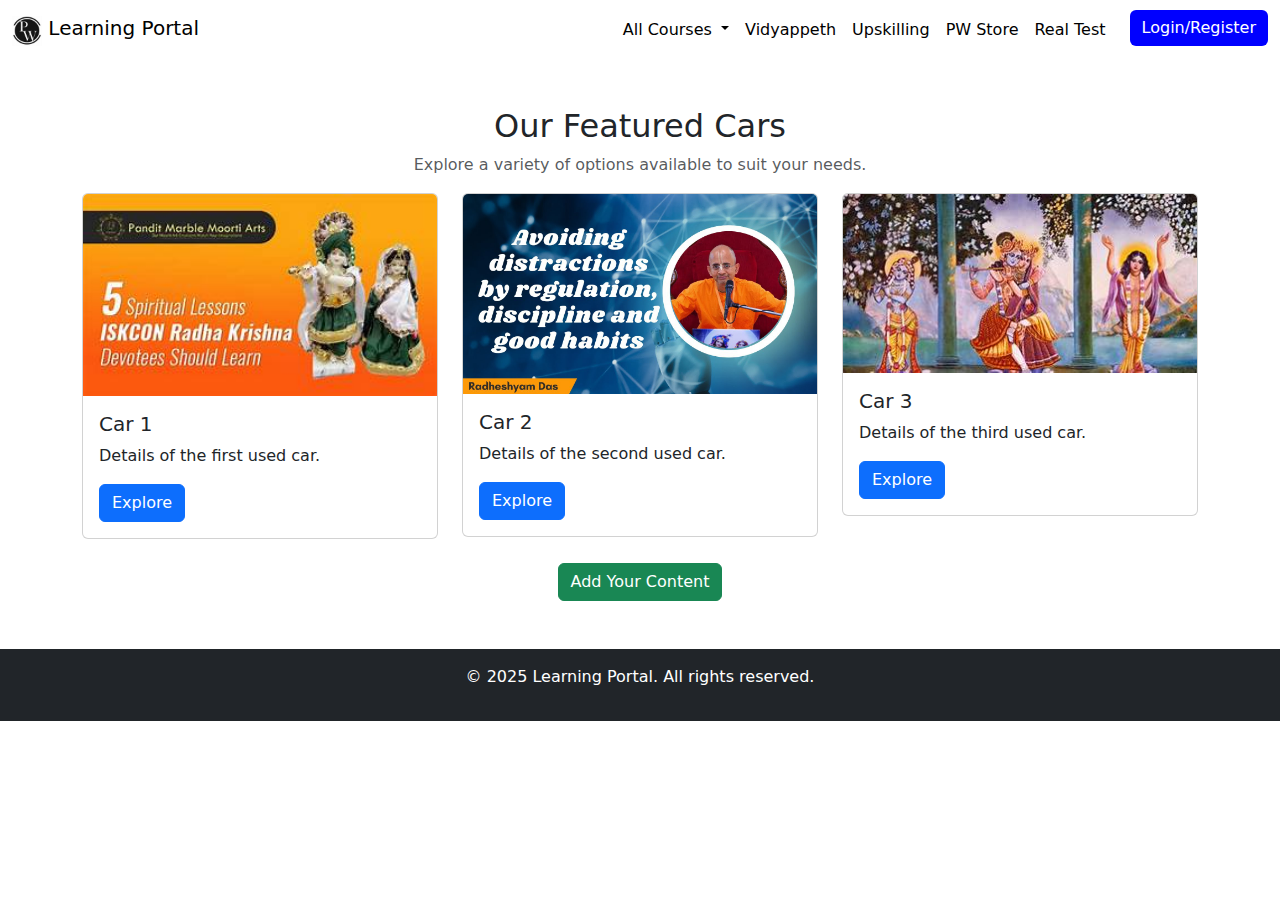
<file: index1.html>
<!DOCTYPE html>
<html lang="en">
<head>
  <meta charset="UTF-8">
  <meta name="viewport" content="width=device-width, initial-scale=1.0">
  <title>Learning Portal</title>
  <!-- Bootstrap CSS -->
  <link href="https://cdn.jsdelivr.net/npm/bootstrap@5.3.2/dist/css/bootstrap.min.css" rel="stylesheet">
  <!-- Custom CSS -->
  <style>
    .navbar {
      background-color: white !important;
    }

    .nav-link {
      color: black !important;
    }

    .nav-link:hover {
      color: blue !important;
    }

    .dropdown-menu {
      background-color: white;
      border: 1px solid blue;
    }

    .dropdown-item:hover {
      background-color: #f0f0f0;
    }

    .btn-login-register {
      background-color: blue;
      color: white;
      border: none;
    }

    .btn-login-register:hover {
      background-color: darkblue;
    }
  </style>
</head>
<body>
  <!-- Navbar -->
  <nav class="navbar navbar-expand-lg navbar-light sticky-top">
    <div class="container-fluid">
      <a class="navbar-brand" href="#">
        <img src="log.jpg" alt="Logo" width="30" height="30" class="d-inline-block align-text-top">
        Learning Portal
      </a>
      <button class="navbar-toggler" type="button" data-bs-toggle="collapse" data-bs-target="#navbarNav" aria-controls="navbarNav" aria-expanded="false" aria-label="Toggle navigation">
        <span class="navbar-toggler-icon"></span>
      </button>
      <div class="collapse navbar-collapse" id="navbarNav">
        <ul class="navbar-nav ms-auto">
          <li class="nav-item dropdown">
            <a class="nav-link dropdown-toggle" href="#" id="allCoursesDropdown" role="button" data-bs-toggle="dropdown" aria-expanded="false">
              All Courses
            </a>
            <ul class="dropdown-menu" aria-labelledby="allCoursesDropdown">
              <li><a class="dropdown-item" href="#">Course 1</a></li>
              <li><a class="dropdown-item" href="#">Course 2</a></li>
              <li><a class="dropdown-item" href="#">Course 3</a></li>
            </ul>
          </li>
          <li class="nav-item">
            <a class="nav-link" href="#">Vidyappeth</a>
          </li>
          <li class="nav-item">
            <a class="nav-link" href="#">Upskilling</a>
          </li>
          <li class="nav-item">
            <a class="nav-link" href="#">PW Store</a>
          </li>
          <li class="nav-item">
            <a class="nav-link" href="#">Real Test</a>
          </li>
          <li class="nav-item">
            <button class="btn btn-login-register ms-3">Login/Register</button>
          </li>
        </ul>
      </div>
    </div>
  </nav>

  <!-- Main Content -->
  <div class="container mt-5">
    <div class="row text-center">
      <h2>Our Featured Cars</h2>
      <p class="text-muted">Explore a variety of options available to suit your needs.</p>
    </div>
    <div class="row">
      <!-- Cards -->
      <div class="col-md-4">
        <div class="card">
          <img src="is.jpeg" class="card-img-top" alt="Car 1">
          <div class="card-body">
            <h5 class="card-title">Car 1</h5>
            <p class="card-text">Details of the first used car.</p>
            <a href="#" class="btn btn-primary">Explore</a>
          </div>
        </div>
      </div>
      <div class="col-md-4">
        <div class="card">
          <img src="max.jpg" class="card-img-top" alt="Car 2">
          <div class="card-body">
            <h5 class="card-title">Car 2</h5>
            <p class="card-text">Details of the second used car.</p>
            <a href="#" class="btn btn-primary">Explore</a>
          </div>
        </div>
      </div>
      <div class="col-md-4">
        <div class="card">
          <img src="th (1).jpeg" class="card-img-top" alt="Car 3">
          <div class="card-body">
            <h5 class="card-title">Car 3</h5>
            <p class="card-text">Details of the third used car.</p>
            <a href="#" class="btn btn-primary">Explore</a>
          </div>
        </div>
      </div>
    </div>

    <!-- Add Your Content Button -->
    <div class="text-center mt-4">
      <button class="btn btn-success">Add Your Content</button>
    </div>
  </div>

  <!-- Footer -->
  <footer class="bg-dark text-center text-white py-3 mt-5">
    <p>&copy; 2025 Learning Portal. All rights reserved.</p>
  </footer>

  <!-- Bootstrap JS -->
  <script src="https://cdn.jsdelivr.net/npm/bootstrap@5.3.2/dist/js/bootstrap.bundle.min.js"></script>
</body>
</html>
</file>
